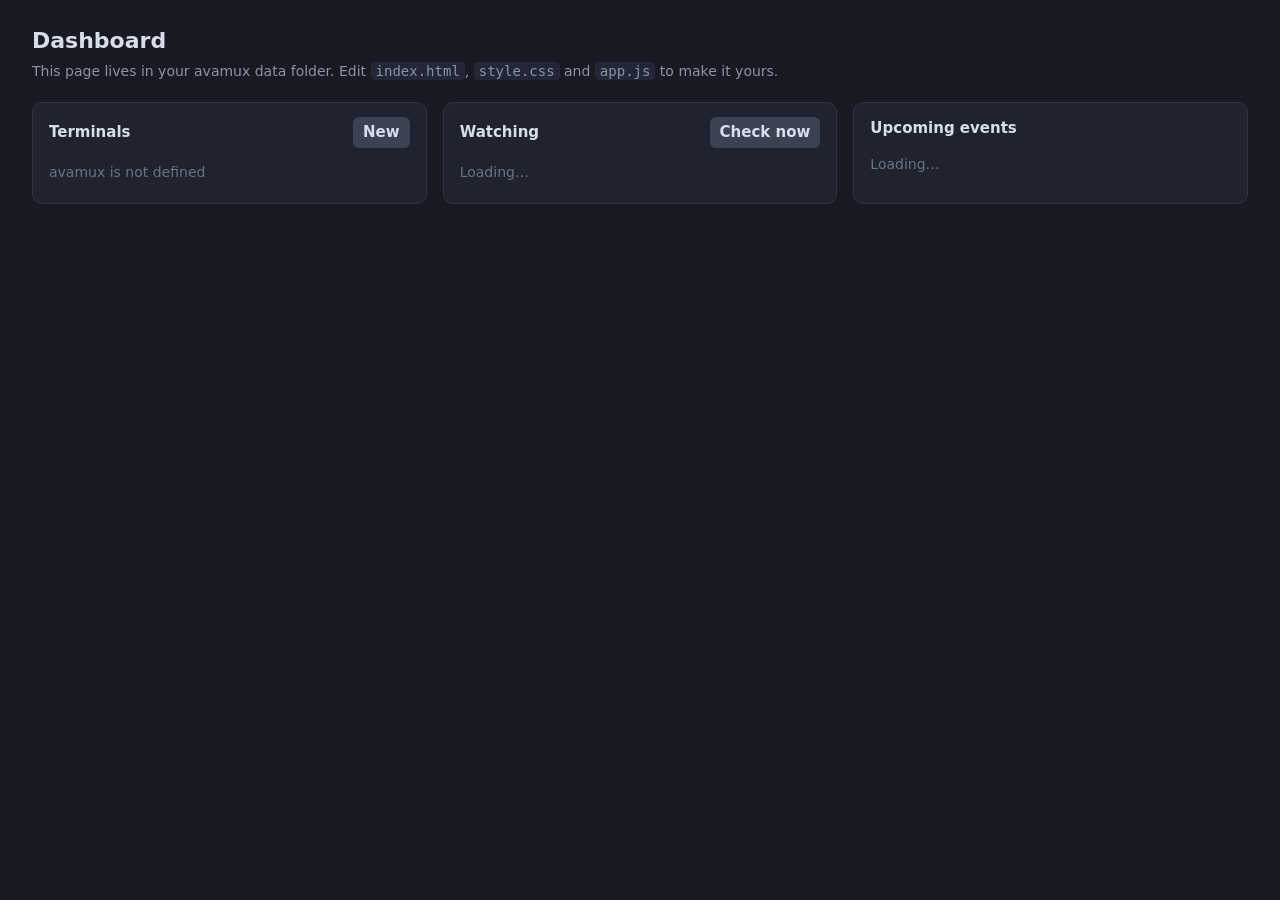
<file: src/Avamux.Core/Web/dashboard/index.html>
<!doctype html>
<html>
<head>
  <meta charset="utf-8">
  <title>avamux dashboard</title>
  <link rel="stylesheet" href="style.css">
</head>
<body>
  <header>
    <h1>Dashboard</h1>
    <p>This page lives in your avamux data folder. Edit <code>index.html</code>, <code>style.css</code> and <code>app.js</code> to make it yours.</p>
  </header>
  <main>
    <section class="card">
      <h2>Terminals <button id="new-terminal">New</button></h2>
      <ul id="terminals"><li class="muted">Loading…</li></ul>
    </section>
    <section class="card">
      <h2>Watching <button id="check-watches">Check now</button></h2>
      <ul id="watches"><li class="muted">Loading…</li></ul>
    </section>
    <section class="card">
      <h2>Upcoming events</h2>
      <ul id="events"><li class="muted">Loading…</li></ul>
    </section>
  </main>
  <script src="app.js"></script>
</body>
</html>
</file>
<file: src/Avamux.Core/Web/dashboard/style.css>
:root { color-scheme: dark; }
body { margin: 0; padding: 24px 32px; background: #171a23; color: #d8dee9; font: 14px/1.5 system-ui, -apple-system, "Segoe UI", sans-serif; }
h1 { margin: 0 0 4px; font-size: 22px; }
header p { margin: 0 0 20px; color: #8b93a5; }
code { background: #232735; padding: 1px 5px; border-radius: 4px; }
main { display: grid; grid-template-columns: repeat(auto-fit, minmax(280px, 1fr)); gap: 16px; }
.card { background: #1f2330; border: 1px solid #2e3440; border-radius: 10px; padding: 14px 16px; }
.card h2 { margin: 0 0 8px; font-size: 15px; display: flex; justify-content: space-between; align-items: center; }
ul { list-style: none; margin: 0; padding: 0; }
li { padding: 6px 0; border-top: 1px solid #2a2f3d; display: flex; gap: 8px; align-items: baseline; }
li:first-child { border-top: 0; }
.muted { color: #6b7280; }
.dot { width: 8px; height: 8px; border-radius: 50%; flex: none; background: #6b7280; align-self: center; }
.dot.ok { background: #98c379; } .dot.info { background: #61afef; } .dot.warn { background: #e5c07b; } .dot.error { background: #e06c75; }
button { background: #3b4252; color: inherit; border: 0; border-radius: 6px; padding: 4px 10px; font: inherit; cursor: pointer; }
button:hover { background: #4c566a; }
a { color: #7cc0ff; }
</file>
